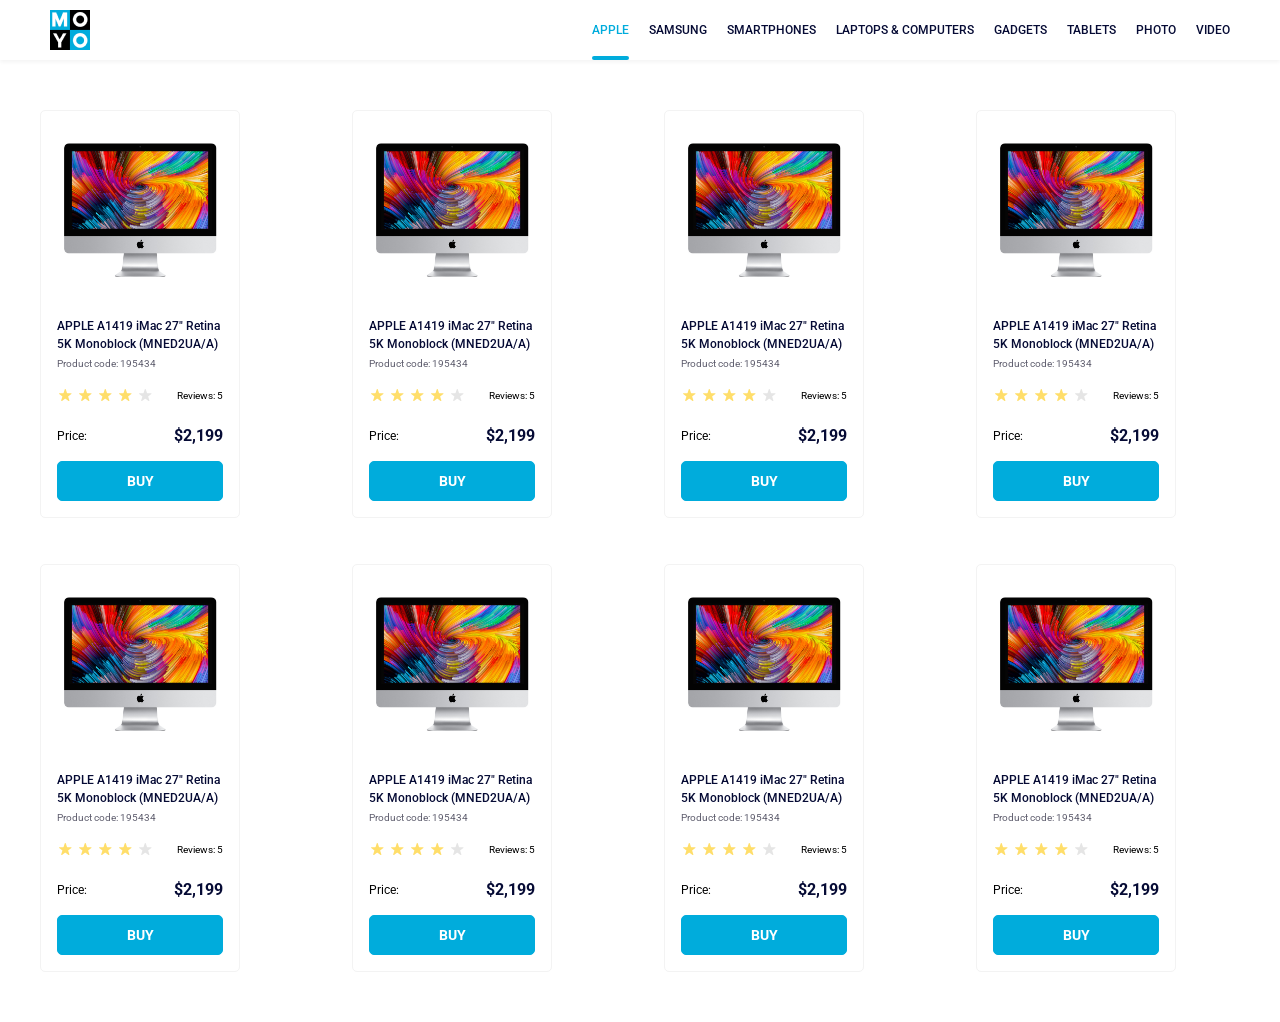
<file: index.html>
<!doctype html><html lang="en"><head><meta charset="utf-8"><meta name="viewport" content="width=device-width, initial-scale=1.0"><title>Catalog</title><link rel="preconnect" href="https://fonts.gstatic.com"><link href="https://fonts.googleapis.com/css2?family=Roboto:wght@400;500;700&display=swap" rel="stylesheet"><link rel="stylesheet" href="index.731dfa9a.css"></head><body> <h1 hidden>Catalog</h1> <header class="header"> <a href="#" class="header__logo"> <img src="logo.eddae0ff.png" alt="Moyo Logo" class="header__logo-image"> </a> <div> <nav class="header__nav"> <ul class="header__nav-list"> <li class="header__nav-item"> <a href="#" class="header__nav-link is-active"> APPLE </a> </li> <li class="header__nav-item"> <a href="#" class="header__nav-link"> SAMSUNG </a> </li> <li class="header__nav-item"> <a href="#" class="header__nav-link"> SMARTPHONES </a> </li> <li class="header__nav-item"> <a href="#" class="header__nav-link" data-qa="nav-hover"> LAPTOPS & COMPUTERS </a> </li> <li class="header__nav-item"> <a href="#" class="header__nav-link"> GADGETS </a> </li> <li class="header__nav-item"> <a href="#" class="header__nav-link"> TABLETS </a> </li> <li class="header__nav-item"> <a href="#" class="header__nav-link"> PHOTO </a> </li> <li class="header__nav-item"> <a href="#" class="header__nav-link"> VIDEO </a> </li> </ul> </nav> </div> </header> <h2 hidden>Product cards</h2> <main class="catalog">  <div class="card" data-qa="card"> <img class="card__image" src="imac.202c52ff.jpeg" alt="iMac A1419"> <div class="card__title"> APPLE A1419 iMac 27" Retina 5K Monoblock (MNED2UA/A) </div> <div class="card__product">Product code: 195434</div> <div class="card__review-container"> <div class="stars stars--4"> <div class="stars__star"></div> <div class="stars__star"></div> <div class="stars__star"></div> <div class="stars__star"></div> <div class="stars__star"></div> </div> <div>Reviews: 5</div> </div> <div class="card__price-container"> <div class="card__price-label">Price:</div> <div class="card__price">$2,199</div> </div> <a class="card__button-buy" href="#" data-qa="card-hover"> Buy </a> </div>  <div class="card"> <img class="card__image" src="imac.202c52ff.jpeg" alt="iMac A1419"> <div class="card__title"> APPLE A1419 iMac 27" Retina 5K Monoblock (MNED2UA/A) </div> <div class="card__product">Product code: 195434</div> <div class="card__review-container"> <div class="stars stars--4"> <div class="stars__star"></div> <div class="stars__star"></div> <div class="stars__star"></div> <div class="stars__star"></div> <div class="stars__star"></div> </div> <div>Reviews: 5</div> </div> <div class="card__price-container"> <div class="card__price-label">Price:</div> <div class="card__price">$2,199</div> </div> <a class="card__button-buy" href="#"> Buy </a> </div>  <div class="card"> <img class="card__image" src="imac.202c52ff.jpeg" alt="iMac A1419"> <div class="card__title"> APPLE A1419 iMac 27" Retina 5K Monoblock (MNED2UA/A) </div> <div class="card__product">Product code: 195434</div> <div class="card__review-container"> <div class="stars stars--4"> <div class="stars__star"></div> <div class="stars__star"></div> <div class="stars__star"></div> <div class="stars__star"></div> <div class="stars__star"></div> </div> <div>Reviews: 5</div> </div> <div class="card__price-container"> <div class="card__price-label">Price:</div> <div class="card__price">$2,199</div> </div> <a class="card__button-buy" href="#"> Buy </a> </div>  <div class="card"> <img class="card__image" src="imac.202c52ff.jpeg" alt="iMac A1419"> <div class="card__title"> APPLE A1419 iMac 27" Retina 5K Monoblock (MNED2UA/A) </div> <div class="card__product">Product code: 195434</div> <div class="card__review-container"> <div class="stars stars--4"> <div class="stars__star"></div> <div class="stars__star"></div> <div class="stars__star"></div> <div class="stars__star"></div> <div class="stars__star"></div> </div> <div>Reviews: 5</div> </div> <div class="card__price-container"> <div class="card__price-label">Price:</div> <div class="card__price">$2,199</div> </div> <a class="card__button-buy" href="#"> Buy </a> </div>  <div class="card"> <img class="card__image" src="imac.202c52ff.jpeg" alt="iMac A1419"> <div class="card__title"> APPLE A1419 iMac 27" Retina 5K Monoblock (MNED2UA/A) </div> <div class="card__product">Product code: 195434</div> <div class="card__review-container"> <div class="stars stars--4"> <div class="stars__star"></div> <div class="stars__star"></div> <div class="stars__star"></div> <div class="stars__star"></div> <div class="stars__star"></div> </div> <div>Reviews: 5</div> </div> <div class="card__price-container"> <div class="card__price-label">Price:</div> <div class="card__price">$2,199</div> </div> <a class="card__button-buy" href="#"> Buy </a> </div>  <div class="card"> <img class="card__image" src="imac.202c52ff.jpeg" alt="iMac A1419"> <div class="card__title"> APPLE A1419 iMac 27" Retina 5K Monoblock (MNED2UA/A) </div> <div class="card__product">Product code: 195434</div> <div class="card__review-container"> <div class="stars stars--4"> <div class="stars__star"></div> <div class="stars__star"></div> <div class="stars__star"></div> <div class="stars__star"></div> <div class="stars__star"></div> </div> <div>Reviews: 5</div> </div> <div class="card__price-container"> <div class="card__price-label">Price:</div> <div class="card__price">$2,199</div> </div> <a class="card__button-buy" href="#"> Buy </a> </div>  <div class="card"> <img class="card__image" src="imac.202c52ff.jpeg" alt="iMac A1419"> <div class="card__title"> APPLE A1419 iMac 27" Retina 5K Monoblock (MNED2UA/A) </div> <div class="card__product">Product code: 195434</div> <div class="card__review-container"> <div class="stars stars--4"> <div class="stars__star"></div> <div class="stars__star"></div> <div class="stars__star"></div> <div class="stars__star"></div> <div class="stars__star"></div> </div> <div>Reviews: 5</div> </div> <div class="card__price-container"> <div class="card__price-label">Price:</div> <div class="card__price">$2,199</div> </div> <a class="card__button-buy" href="#"> Buy </a> </div>  <div class="card"> <img class="card__image" src="imac.202c52ff.jpeg" alt="iMac A1419"> <div class="card__title"> APPLE A1419 iMac 27" Retina 5K Monoblock (MNED2UA/A) </div> <div class="card__product">Product code: 195434</div> <div class="card__review-container"> <div class="stars stars--4"> <div class="stars__star"></div> <div class="stars__star"></div> <div class="stars__star"></div> <div class="stars__star"></div> <div class="stars__star"></div> </div> <div>Reviews: 5</div> </div> <div class="card__price-container"> <div class="card__price-label">Price:</div> <div class="card__price">$2,199</div> </div> <a class="card__button-buy" href="#"> Buy </a> </div> </main> </body></html>
</file>
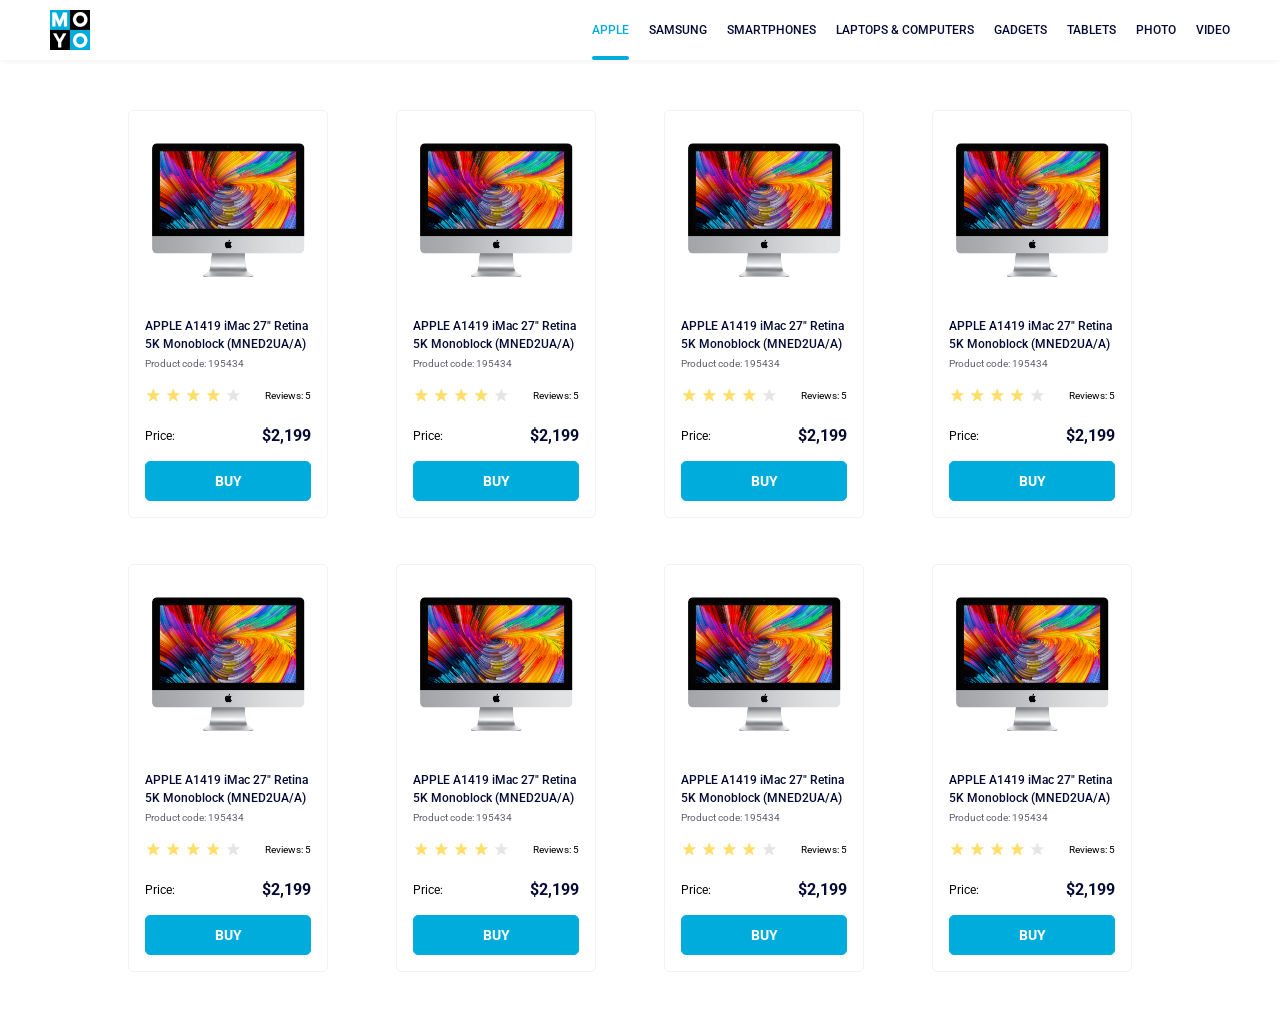
<file: dist/index.html>
<!doctype html><html lang="en"><head><meta charset="utf-8"><meta name="viewport" content="width=device-width, initial-scale=1.0"><title>Catalog</title><link rel="preconnect" href="https://fonts.gstatic.com"><link href="https://fonts.googleapis.com/css2?family=Roboto:wght@400;500;700&display=swap" rel="stylesheet"><link rel="stylesheet" href="index.6d5807ad.css"></head><body> <h1 hidden>Catalog</h1> <header class="header"> <a href="#" class="header__logo"> <img src="logo.eddae0ff.png" alt="Moyo Logo" class="header__logo-image"> </a> <div> <nav class="header__nav"> <ul class="header__nav-list"> <li class="header__nav-item"> <a href="#" class="header__nav-link is-active"> APPLE </a> </li> <li class="header__nav-item"> <a href="#" class="header__nav-link"> SAMSUNG </a> </li> <li class="header__nav-item"> <a href="#" class="header__nav-link"> SMARTPHONES </a> </li> <li class="header__nav-item"> <a href="#" class="header__nav-link" data-qa="nav-hover"> LAPTOPS & COMPUTERS </a> </li> <li class="header__nav-item"> <a href="#" class="header__nav-link"> GADGETS </a> </li> <li class="header__nav-item"> <a href="#" class="header__nav-link"> TABLETS </a> </li> <li class="header__nav-item"> <a href="#" class="header__nav-link"> PHOTO </a> </li> <li class="header__nav-item"> <a href="#" class="header__nav-link"> VIDEO </a> </li> </ul> </nav> </div> </header> <h2 hidden>Product cards</h2> <main class="catalog">  <div class="card" data-qa="card"> <img class="card__image" src="imac.202c52ff.jpeg" alt="iMac A1419"> <div class="card__title"> APPLE A1419 iMac 27" Retina 5K Monoblock (MNED2UA/A) </div> <div class="card__product">Product code: 195434</div> <div class="card__review-container"> <div class="stars stars--4"> <div class="stars__star"></div> <div class="stars__star"></div> <div class="stars__star"></div> <div class="stars__star"></div> <div class="stars__star"></div> </div> <div>Reviews: 5</div> </div> <div class="card__price-container"> <div class="card__price-label">Price:</div> <div class="card__price">$2,199</div> </div> <a class="card__button-buy" href="#" data-qa="card-hover"> Buy </a> </div>  <div class="card"> <img class="card__image" src="imac.202c52ff.jpeg" alt="iMac A1419"> <div class="card__title"> APPLE A1419 iMac 27" Retina 5K Monoblock (MNED2UA/A) </div> <div class="card__product">Product code: 195434</div> <div class="card__review-container"> <div class="stars stars--4"> <div class="stars__star"></div> <div class="stars__star"></div> <div class="stars__star"></div> <div class="stars__star"></div> <div class="stars__star"></div> </div> <div>Reviews: 5</div> </div> <div class="card__price-container"> <div class="card__price-label">Price:</div> <div class="card__price">$2,199</div> </div> <a class="card__button-buy" href="#"> Buy </a> </div>  <div class="card"> <img class="card__image" src="imac.202c52ff.jpeg" alt="iMac A1419"> <div class="card__title"> APPLE A1419 iMac 27" Retina 5K Monoblock (MNED2UA/A) </div> <div class="card__product">Product code: 195434</div> <div class="card__review-container"> <div class="stars stars--4"> <div class="stars__star"></div> <div class="stars__star"></div> <div class="stars__star"></div> <div class="stars__star"></div> <div class="stars__star"></div> </div> <div>Reviews: 5</div> </div> <div class="card__price-container"> <div class="card__price-label">Price:</div> <div class="card__price">$2,199</div> </div> <a class="card__button-buy" href="#"> Buy </a> </div>  <div class="card"> <img class="card__image" src="imac.202c52ff.jpeg" alt="iMac A1419"> <div class="card__title"> APPLE A1419 iMac 27" Retina 5K Monoblock (MNED2UA/A) </div> <div class="card__product">Product code: 195434</div> <div class="card__review-container"> <div class="stars stars--4"> <div class="stars__star"></div> <div class="stars__star"></div> <div class="stars__star"></div> <div class="stars__star"></div> <div class="stars__star"></div> </div> <div>Reviews: 5</div> </div> <div class="card__price-container"> <div class="card__price-label">Price:</div> <div class="card__price">$2,199</div> </div> <a class="card__button-buy" href="#"> Buy </a> </div>  <div class="card"> <img class="card__image" src="imac.202c52ff.jpeg" alt="iMac A1419"> <div class="card__title"> APPLE A1419 iMac 27" Retina 5K Monoblock (MNED2UA/A) </div> <div class="card__product">Product code: 195434</div> <div class="card__review-container"> <div class="stars stars--4"> <div class="stars__star"></div> <div class="stars__star"></div> <div class="stars__star"></div> <div class="stars__star"></div> <div class="stars__star"></div> </div> <div>Reviews: 5</div> </div> <div class="card__price-container"> <div class="card__price-label">Price:</div> <div class="card__price">$2,199</div> </div> <a class="card__button-buy" href="#"> Buy </a> </div>  <div class="card"> <img class="card__image" src="imac.202c52ff.jpeg" alt="iMac A1419"> <div class="card__title"> APPLE A1419 iMac 27" Retina 5K Monoblock (MNED2UA/A) </div> <div class="card__product">Product code: 195434</div> <div class="card__review-container"> <div class="stars stars--4"> <div class="stars__star"></div> <div class="stars__star"></div> <div class="stars__star"></div> <div class="stars__star"></div> <div class="stars__star"></div> </div> <div>Reviews: 5</div> </div> <div class="card__price-container"> <div class="card__price-label">Price:</div> <div class="card__price">$2,199</div> </div> <a class="card__button-buy" href="#"> Buy </a> </div>  <div class="card"> <img class="card__image" src="imac.202c52ff.jpeg" alt="iMac A1419"> <div class="card__title"> APPLE A1419 iMac 27" Retina 5K Monoblock (MNED2UA/A) </div> <div class="card__product">Product code: 195434</div> <div class="card__review-container"> <div class="stars stars--4"> <div class="stars__star"></div> <div class="stars__star"></div> <div class="stars__star"></div> <div class="stars__star"></div> <div class="stars__star"></div> </div> <div>Reviews: 5</div> </div> <div class="card__price-container"> <div class="card__price-label">Price:</div> <div class="card__price">$2,199</div> </div> <a class="card__button-buy" href="#"> Buy </a> </div>  <div class="card"> <img class="card__image" src="imac.202c52ff.jpeg" alt="iMac A1419"> <div class="card__title"> APPLE A1419 iMac 27" Retina 5K Monoblock (MNED2UA/A) </div> <div class="card__product">Product code: 195434</div> <div class="card__review-container"> <div class="stars stars--4"> <div class="stars__star"></div> <div class="stars__star"></div> <div class="stars__star"></div> <div class="stars__star"></div> <div class="stars__star"></div> </div> <div>Reviews: 5</div> </div> <div class="card__price-container"> <div class="card__price-label">Price:</div> <div class="card__price">$2,199</div> </div> <a class="card__button-buy" href="#"> Buy </a> </div> </main> </body></html>
</file>
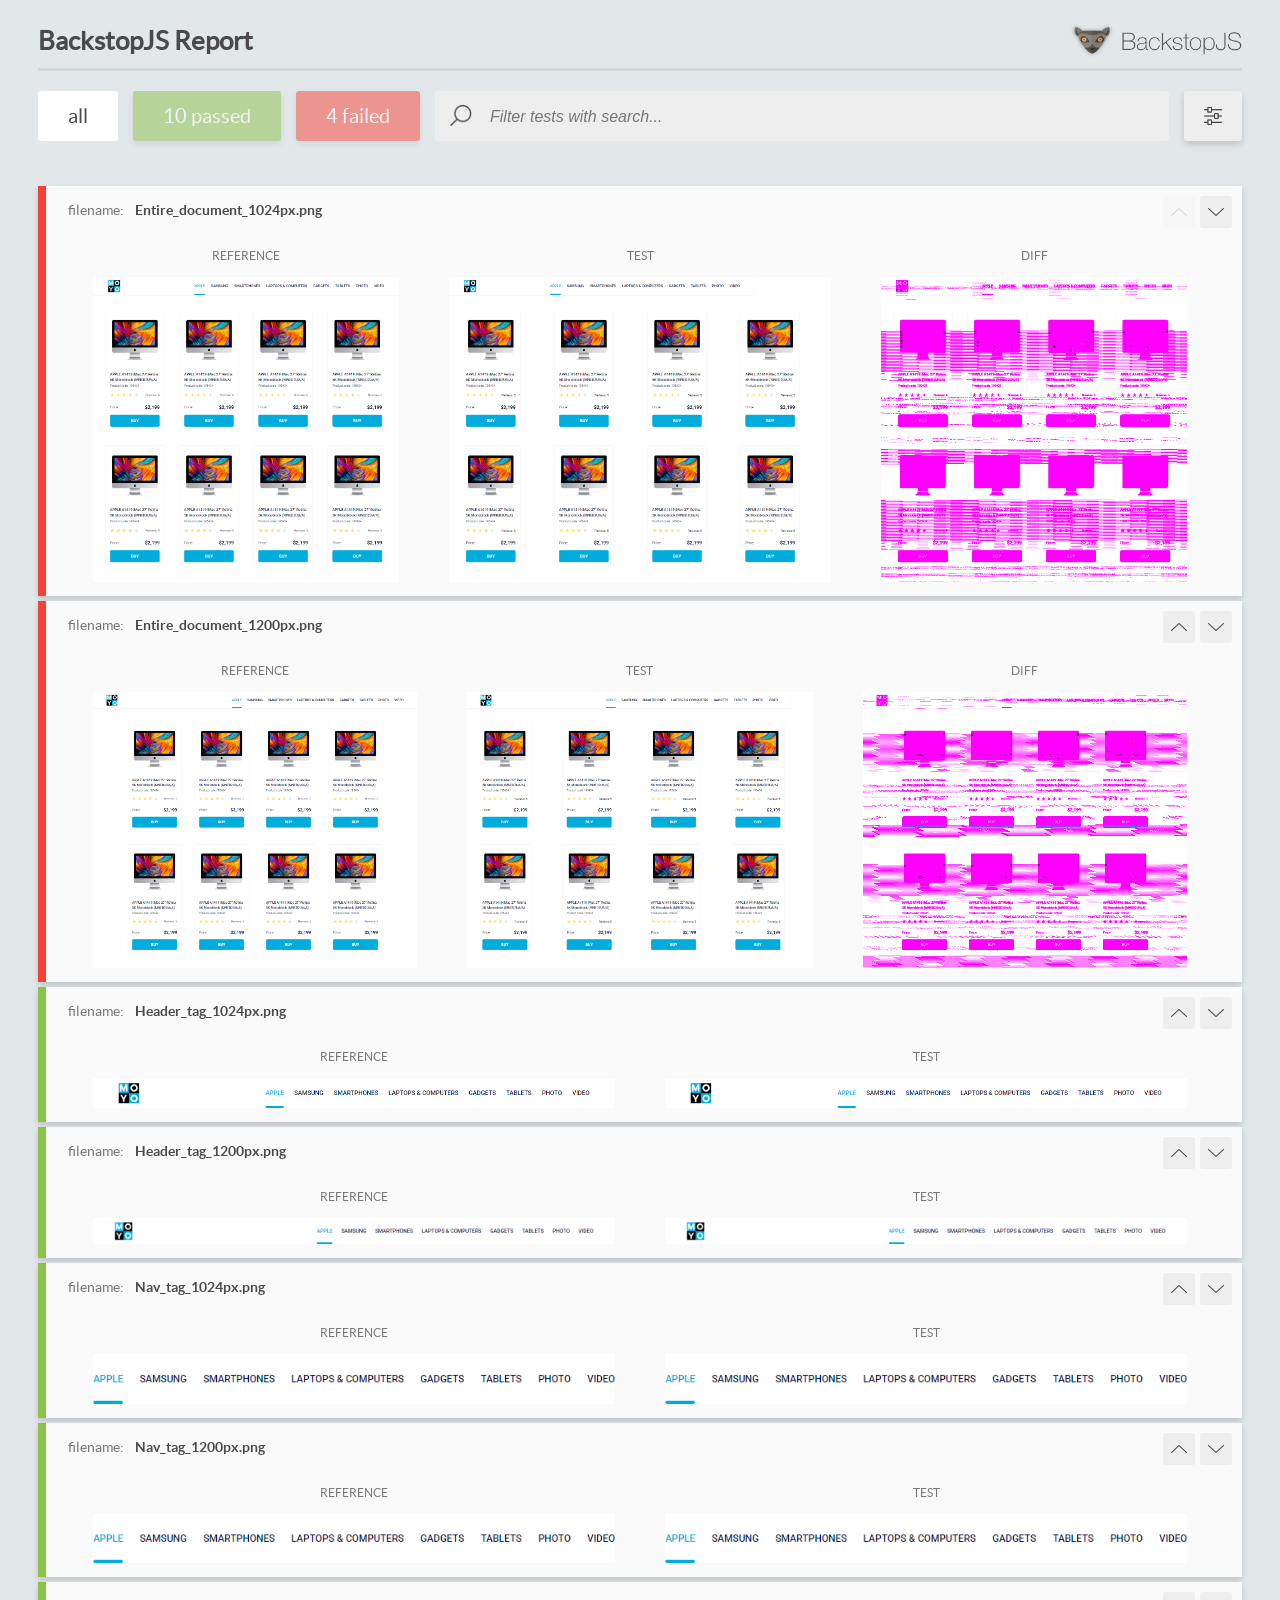
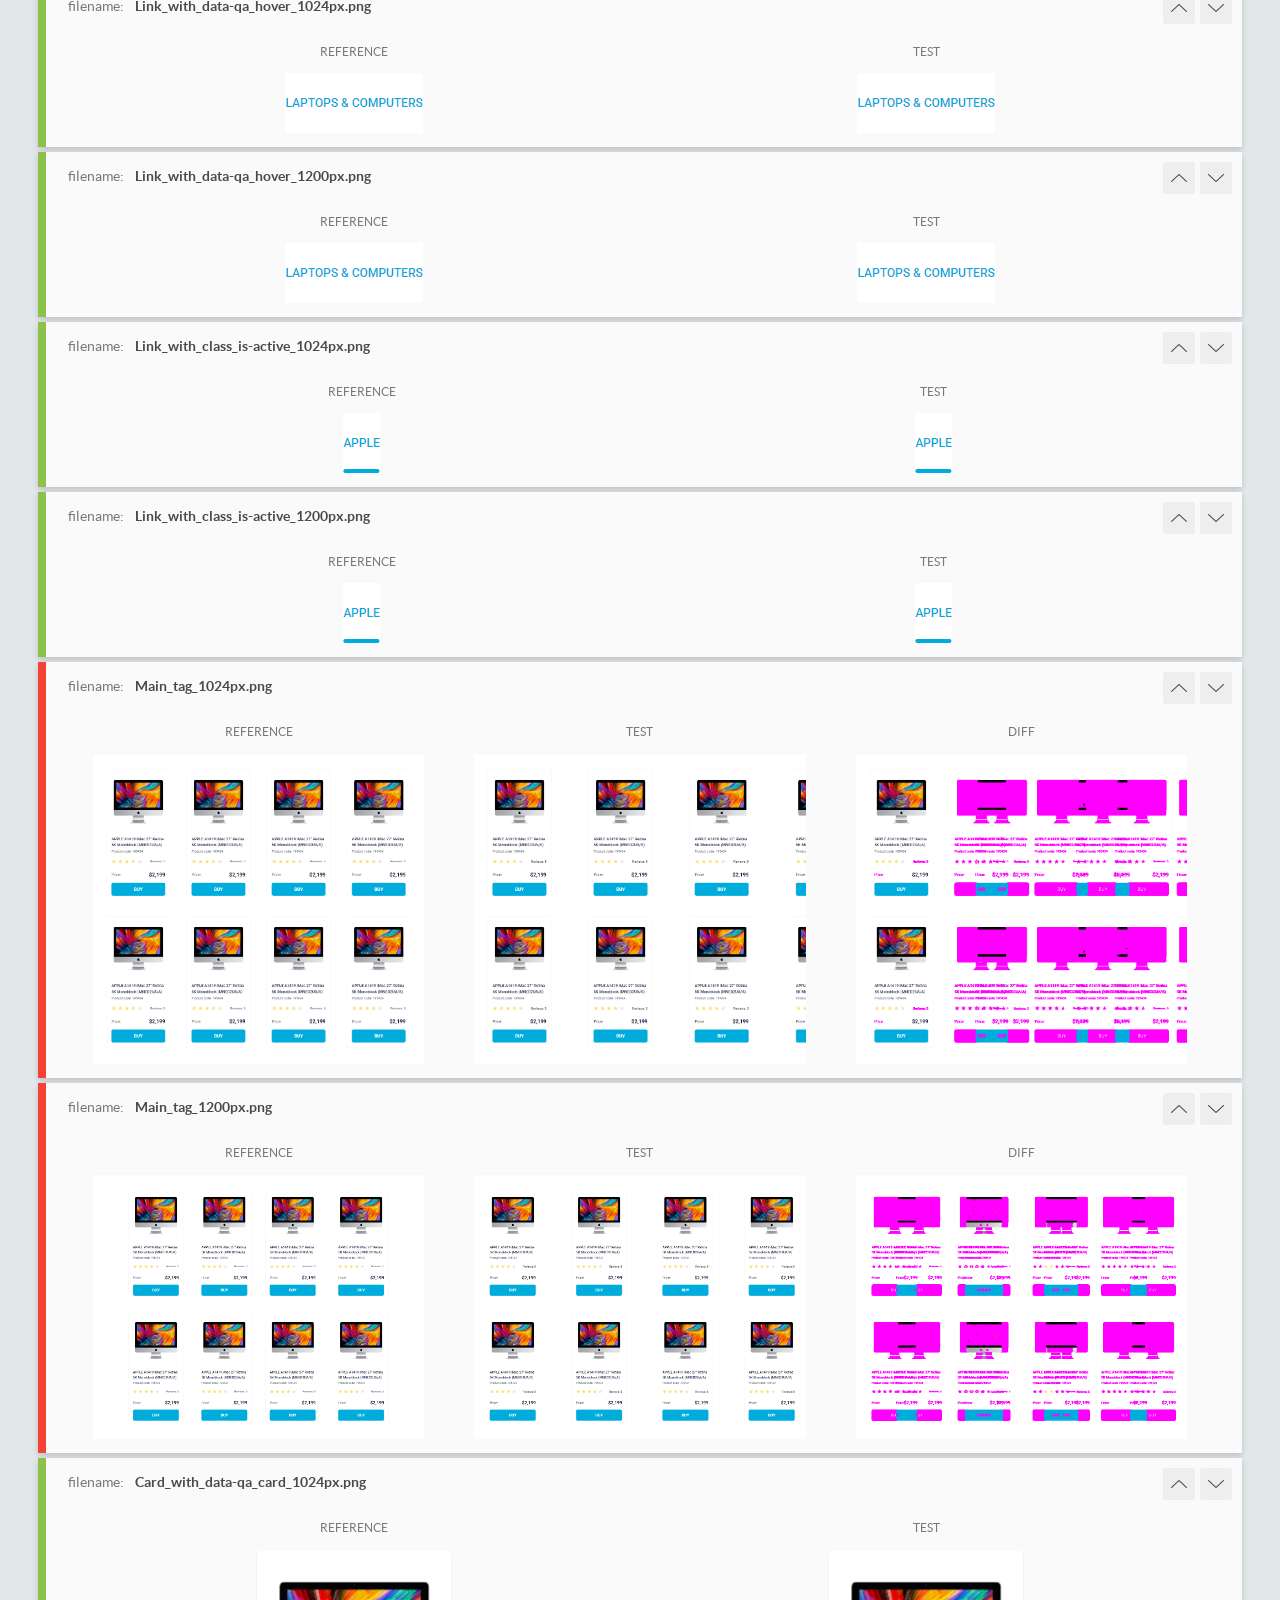
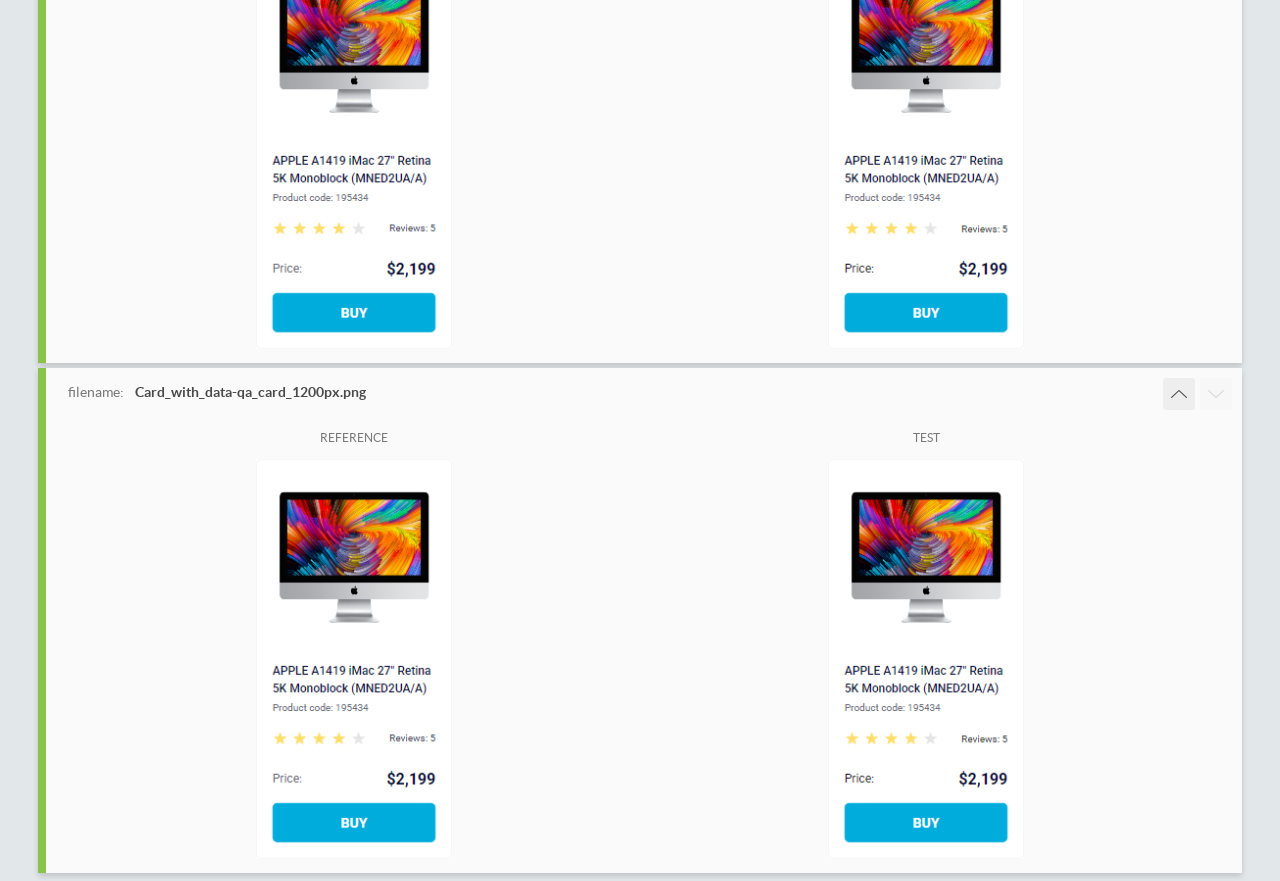
<file: report/html_report/index.html>
<!DOCTYPE html>
<html>
  <head>
    <meta charset="utf-8">
    <!-- Disable Cache -->
    <meta http-equiv="Cache-Control" content="no-cache, no-store, must-revalidate">
    <meta http-equiv="Pragma" content="no-cache">
    <meta http-equiv="Expires" content="0">

    <title>BackstopJS Report</title>

    <style>
      @font-face {
          font-family: 'latoregular';
          src: url('./assets/fonts/lato-regular-webfont.woff2') format('woff2'),
              url('./assets/fonts/lato-regular-webfont.woff') format('woff');
          font-weight: 400;
          font-style: normal;
      }
      @font-face {
          font-family: 'latobold';
          src: url('./assets/fonts/lato-bold-webfont.woff2') format('woff2'),
              url('./assets/fonts/lato-bold-webfont.woff') format('woff');
          font-weight: 700;
          font-style: normal;
      }

      .ReactModal__Body--open {
          overflow: hidden;
      }
      .ReactModal__Body--open .header {
        display: none;
      }

    </style>
  </head>
  <body style="background-color: #E2E7EA">
    <div id="root">

    </div>
    <script>
      function report (report) { // eslint-disable-line no-unused-vars
        window.tests = report;
      }
    </script>
    <script src="config.js"></script>
    <script src="index_bundle.js"></script>
  </body>
</html>
</file>
<file: index.731dfa9a.css>
.catalog{grid-template-rows:auto;grid-template-columns:repeat(1,1fr);place-self:start center;gap:46px 48px;width:1200px;margin:0 auto;padding:50px 40px;line-height:14px;display:grid;position:relative}@media (width>=488px){.catalog{grid-template-columns:repeat(2,1fr)}}@media (width>=768px){.catalog{grid-template-columns:repeat(3,1fr)}}@media (width>=1024px){.catalog{grid-template-columns:repeat(4,1fr)}}@media (width>=1200px){.catalog{grid-template-columns:repeat(4,1fr)}}.card{box-sizing:border-box;background:#fff;border:.8px solid #f3f3f3;border-radius:5px;width:100%;max-width:200px;padding:32px 16px 16px}.card:hover{transform:scale(1.2)}.card__image{width:160px;height:134px;margin:0 auto 40px;display:block}.card__title{color:#060b35;margin:0 0 4px;font-size:12px;font-weight:500;line-height:18px}.card__product{color:#616070;margin-bottom:16px;font-size:10px;line-height:14px}.card__review-container{justify-content:space-between;align-items:flex-end;margin-bottom:24px;font-size:10px;line-height:14px;display:flex}.card__stars{background-image:url(star.822d561e.svg);background-position:50%;background-size:contain}.card__price-container{justify-content:space-between;align-items:center;margin-bottom:16px;font-size:10px;line-height:14px;display:flex}.card__price{color:#060b35;font-size:16px;font-weight:700;line-height:18px}.card__price-label{font-size:12px;line-height:18px}.card__button-buy{box-sizing:border-box;color:#fff;text-transform:uppercase;background-color:#00acdc;border:1px solid #00acdc;border-radius:5px;justify-content:center;align-items:center;height:40px;font-size:14px;font-weight:700;line-height:16px;text-decoration:none;display:flex}.card__button-buy:hover{color:#00acdc;background-color:#fff}.card:hover .card__title{color:#34568b}.card[data-qa=card] .card__button-buy[data-qa=card-hover]{color:#fff;background-color:#00acdc}.card[data-qa=card] .card__button-buy[data-qa=card-hover]:hover{color:#00acdc;background-color:#fff}.stars{display:flex}.stars__star{background-image:url(star.822d561e.svg);background-position:50%;background-repeat:no-repeat;width:16px;height:16px;margin-right:4px}.stars__star:last-child{margin-right:0}.stars--1 .stars__star:nth-child(-n+1),.stars--2 .stars__star:nth-child(-n+2),.stars--3 .stars__star:nth-child(-n+3),.stars--4 .stars__star:nth-child(-n+4),.stars--5 .stars__star:nth-child(-n+5){background-image:url(star-active.edda4c43.svg)}.header{background:#fff;justify-content:space-between;align-items:center;padding-left:50px;padding-right:50px;font-family:Roboto,sans-serif;font-size:12px;display:flex;box-shadow:0 2px 4px #0000000d}.header__logo{width:40px;height:40px;margin:0;display:block}.header__logo_image{background:url(logo.eddae0ff.png) 0 0/contain no-repeat;width:100%;height:100%;margin:0}.header__nav-list{text-align:center;margin:0;padding:0;font-weight:500;list-style:none;display:flex}.header__nav{justify-content:space-between;align-items:center;width:100%;display:flex}.header__nav-item{justify-content:space-between;align-items:center;margin-left:20px;display:flex}.header__nav-item:first-child{margin-left:0}.header__nav-item:last-child{margin-right:0}.header__nav-link{white-space:nowrap;text-transform:uppercase;color:#060b35;align-items:center;font-family:Roboto,sans-serif;font-size:12px;font-weight:500;line-height:60px;text-decoration:none;transition:color .3s;display:flex;position:relative}.header__nav-link.is-active{color:#00acdc}.header__nav-link.is-active:after{content:"";background-color:#00acdc;border-radius:2px;height:4px;position:absolute;bottom:0;left:0;right:0}.header__nav-link[data-qa=nav-hover]:hover{color:#00acdc}body{margin:0;font-family:Roboto,sans-serif}
/*# sourceMappingURL=index.731dfa9a.css.map */
</file>
<file: dist/index.6d5807ad.css>
.catalog{grid-template-rows:auto;grid-template-columns:repeat(1,1fr);place-self:start center;gap:46px 48px;width:1024px;margin:0 auto;padding:50px 40px;line-height:14px;display:grid;position:relative}@media (width>=488px){.catalog{grid-template-columns:repeat(2,1fr)}}@media (width>=768px){.catalog{grid-template-columns:repeat(3,1fr)}}@media (width>=1024px){.catalog{grid-template-columns:repeat(4,1fr)}}.card{box-sizing:border-box;background:#fff;border:.8px solid #f3f3f3;border-radius:5px;width:100%;max-width:200px;padding:32px 16px 16px}.card:hover{transform:scale(1.2)}.card__image{width:160px;height:134px;margin:0 auto 40px;display:block}.card__title{color:#060b35;margin:0 0 4px;font-size:12px;font-weight:500;line-height:18px}.card__product{color:#616070;margin-bottom:16px;font-size:10px;line-height:14px}.card__review-container{justify-content:space-between;align-items:flex-end;margin-bottom:24px;font-size:10px;line-height:14px;display:flex}.card__stars{background-image:url(star.822d561e.svg);background-position:50%;background-size:contain}.card__price-container{justify-content:space-between;align-items:center;margin-bottom:16px;font-size:10px;line-height:14px;display:flex}.card__price{color:#060b35;font-size:16px;font-weight:700;line-height:18px}.card__price-label{font-size:12px;line-height:18px}.card__button-buy{box-sizing:border-box;color:#fff;text-transform:uppercase;background-color:#00acdc;border:1px solid #00acdc;border-radius:5px;justify-content:center;align-items:center;height:40px;font-size:14px;font-weight:700;line-height:16px;text-decoration:none;display:flex}.card__button-buy:hover{color:#00acdc;background-color:#fff}.card:hover .card_title{color:#34568b}.card[data-qa=card] .card__button-buy[data-qa=card-hover]{color:#fff;background-color:#00acdc}.card[data-qa=card] .card__button-buy[data-qa=card-hover]:hover{color:#00acdc;background-color:#fff}.stars{display:flex}.stars__star{background-image:url(star.822d561e.svg);background-position:50%;background-repeat:no-repeat;width:16px;height:16px;margin-right:4px}.stars__star:last-child{margin-right:0}.stars--1 .stars__star:nth-child(-n+1),.stars--2 .stars__star:nth-child(-n+2),.stars--3 .stars__star:nth-child(-n+3),.stars--4 .stars__star:nth-child(-n+4),.stars--5 .stars__star:nth-child(-n+5){background-image:url(star-active.edda4c43.svg)}.header{background:#fff;justify-content:space-between;align-items:center;padding-left:50px;padding-right:50px;font-family:Roboto,sans-serif;font-size:12px;display:flex;box-shadow:0 2px 4px #0000000d}.header__logo{width:40px;height:40px;margin:0;display:block}.header__logo_image{background:url(logo.eddae0ff.png) 0 0/contain no-repeat;width:100%;height:100%;margin:0}.header__nav-list{text-align:center;margin:0;padding:0;font-weight:500;list-style:none;display:flex}.header__nav{justify-content:space-between;align-items:center;width:100%;display:flex}.header__nav-item{justify-content:space-between;align-items:center;margin-left:20px;display:flex}.header__nav-item:first-child{margin-left:0}.header__nav-item:last-child{margin-right:0}.header__nav-link{white-space:nowrap;text-transform:uppercase;color:#060b35;align-items:center;font-family:Roboto,sans-serif;font-size:12px;font-weight:500;line-height:60px;text-decoration:none;transition:color .3s;display:flex;position:relative}.header__nav-link.is-active{color:#00acdc}.header__nav-link.is-active:after{content:"";background-color:#00acdc;border-radius:2px;height:4px;position:absolute;bottom:0;left:0;right:0}.header__nav-link[data-qa=nav-hover]:hover{color:#00acdc}body{margin:0;font-family:Roboto,sans-serif}
/*# sourceMappingURL=index.6d5807ad.css.map */
</file>
